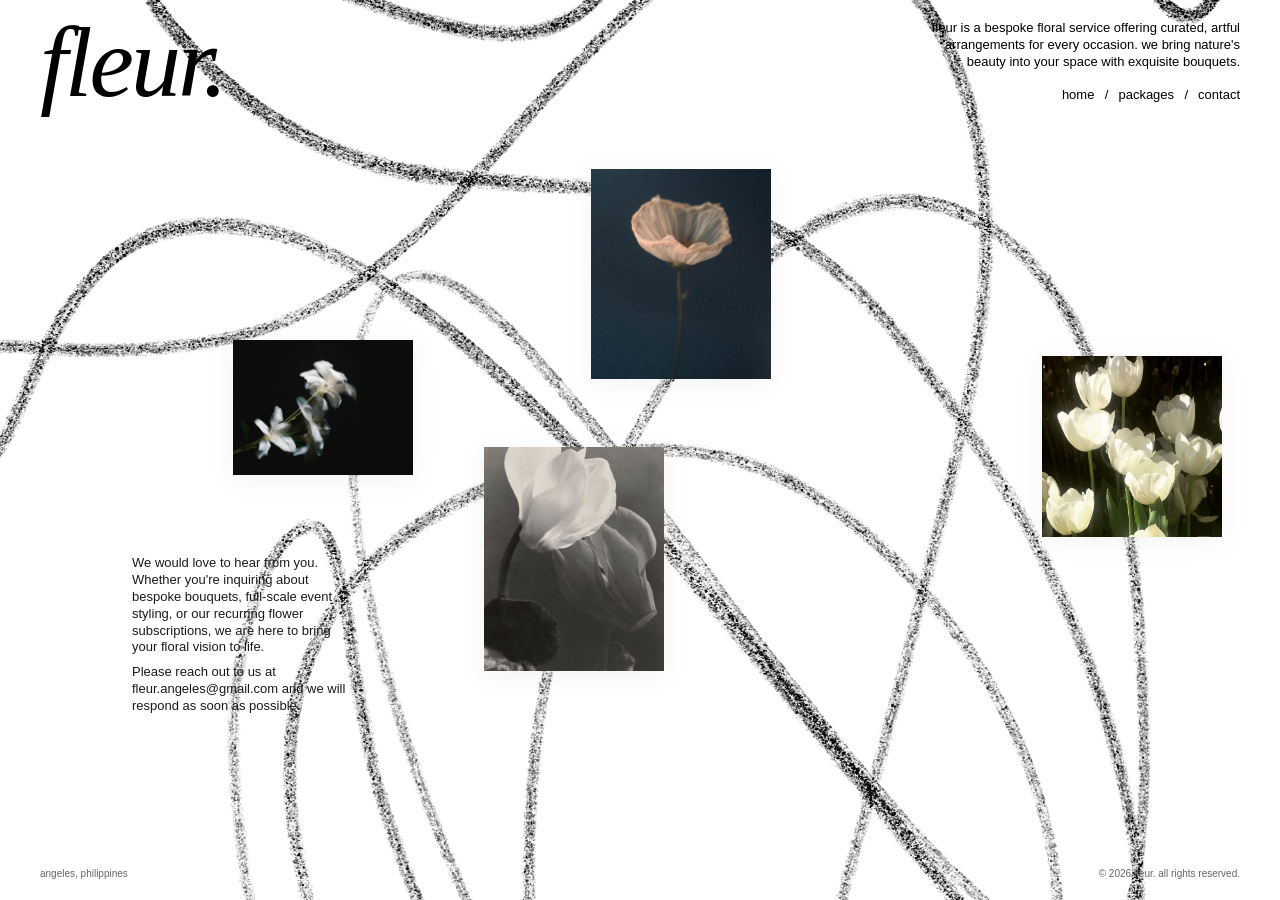
<file: contact.html>
<!DOCTYPE html>
<html lang="en">

<!-- Mirrored from www.komal-yadav.com/contact.html by HTTrack Website Copier/3.x [XR&CO'2014], Tue, 02 Jun 2026 18:36:28 GMT -->
<!-- Added by HTTrack -->
<meta http-equiv="content-type" content="text/html;charset=utf-8" /><!-- /Added by HTTrack -->

<head>
  <meta charset="UTF-8">
  <meta name="viewport" content="width=device-width, initial-scale=1.0">
  <title>fleur. - contact</title>
  <link rel="preload" href="css/shared.css" as="style">
  <link rel="preload" href="css/contact.css" as="style">
  <link rel="preload" href="background-2.webp" as="image">
  <link rel="stylesheet" href="css/shared.css">
  <link rel="stylesheet" href="css/contact.css">
  <link rel="icon" type="image/svg+xml" href="/img/favicon.svg">
</head>

<body>

  <header>
    <div class="name"><a href="/">fleur.</a></div>
    <div class="header-right">
      <p class="bio">fleur is a bespoke floral service offering curated, artful arrangements for every occasion. we bring nature's beauty into your space with exquisite bouquets.</p>
      <nav>
        <a href="/">home</a>
        <a href="/packages">packages</a>
        <a href="/contact">contact</a>
      </nav>
    </div>
  </header>

  <main>
    <div class="diagram-container" id="diagram">


      <!-- Bottom-left contact text -->
      <div class="bottom-left-bio annotation">
        <p>We would love to hear from you. Whether you're inquiring about bespoke bouquets, full-scale event styling, or our recurring flower subscriptions, we are here to bring your floral vision to life.</p>
        <p>Please reach out to us at <a href="mailto:fleur.angeles@gmail.com">fleur.angeles@gmail.com</a> and we will respond as soon as possible.</p>
      </div>
    </div>
  </main>



  <footer>
    <span>angeles, philippines</span>
    <span>© 2026 fleur. all rights reserved.</span>
  </footer>

  <script>
    const imageData = [
      'img/054003dd67b55e819b22521ff9458bbf.jpg',
      'img/0d0739f30f2ff5eef5b02487c89e520b.jpg',
      'img/2ad8b16c6fe46c941c9c9c217c9d9dc9.jpg',
      'img/3ca0317f2b656c546de6f8172dbb6215.jpg',
      'img/5a87e78bbe1f3b272df0105bf6d13633.jpg',
      'img/98595221cd77ef2cb9c266f9c8429f82.jpg',
      'img/b61a91e7ddcf48ea9d461dcdb9b2bdb1.jpg',
      'img/bca471ffaa1527106205a2c6e7812b1e.jpg',
      'img/bcc106cc35eacf93a23d0286d7013e59.jpg',
      'img/e4c2fa854bffafe77b25e014ea99c2ac.jpg'
    ];

    function rectsOverlap(r1, r2, margin = 30) {
      return !(r1.right + margin < r2.left || 
               r1.left > r2.right + margin || 
               r1.bottom + margin < r2.top || 
               r1.top > r2.bottom + margin);
    }

    function getImageSize() {
      const minDim = Math.min(window.innerWidth, window.innerHeight);
      if (window.innerWidth <= 768) return minDim * 0.35;
      return minDim * 0.25;
    }

    function scatterImages() {
      const shuffled = [...imageData].sort(() => 0.5 - Math.random());
      const imageCount = window.innerWidth <= 768 ? 3 : 4;
      const selected = shuffled.slice(0, imageCount);
      
      const placedRects = [];
      const bioText = document.querySelector('.bottom-left-bio');
      const header = document.querySelector('header');
      const footer = document.querySelector('footer');
      
      if (bioText) placedRects.push(bioText.getBoundingClientRect());
      if (header) placedRects.push(header.getBoundingClientRect());
      if (footer) placedRects.push(footer.getBoundingClientRect());

      const size = getImageSize();
      const padding = 20;

      selected.forEach((src, index) => {
        const imgContainer = document.createElement('div');
        imgContainer.className = 'scattered-image';
        const img = document.createElement('img');
        img.src = src;
        imgContainer.appendChild(img);
        
        document.body.appendChild(imgContainer);

        const approxWidth = size * 0.8; // conservative width
        const approxHeight = size;
        
        let attempts = 0;
        let placed = false;
        let finalLeft = 0;
        let finalTop = 0;

        while (!placed && attempts < 100) {
          finalLeft = padding + Math.random() * (window.innerWidth - approxWidth - padding * 2);
          finalTop = padding + (header ? header.getBoundingClientRect().height : 0) + Math.random() * (window.innerHeight - (header ? header.getBoundingClientRect().height : 0) - approxHeight - padding * 2);
          
          const testRect = {
            left: finalLeft,
            top: finalTop,
            right: finalLeft + approxWidth,
            bottom: finalTop + approxHeight
          };

          let overlaps = false;
          for (const r of placedRects) {
            if (rectsOverlap(testRect, r)) {
              overlaps = true;
              break;
            }
          }

          if (!overlaps) {
            placed = true;
            placedRects.push(testRect);
          }
          attempts++;
        }

        if (!placed) {
          imgContainer.remove();
          return;
        }

        // Apply final positions
        imgContainer.style.left = finalLeft + 'px';
        imgContainer.style.top = finalTop + 'px';
        imgContainer.style.width = approxWidth + 'px';
        imgContainer.style.height = approxHeight + 'px';
        
        // Staggered fade in
        setTimeout(() => {
          imgContainer.classList.add('visible');
        }, index * 200 + 100);
      });
    }

    // Run when the window has fully loaded
    window.addEventListener('load', scatterImages);
  </script>

</body>

<!-- Mirrored from www.komal-yadav.com/contact.html by HTTrack Website Copier/3.x [XR&CO'2014], Tue, 02 Jun 2026 18:36:29 GMT -->

</html>
</file>
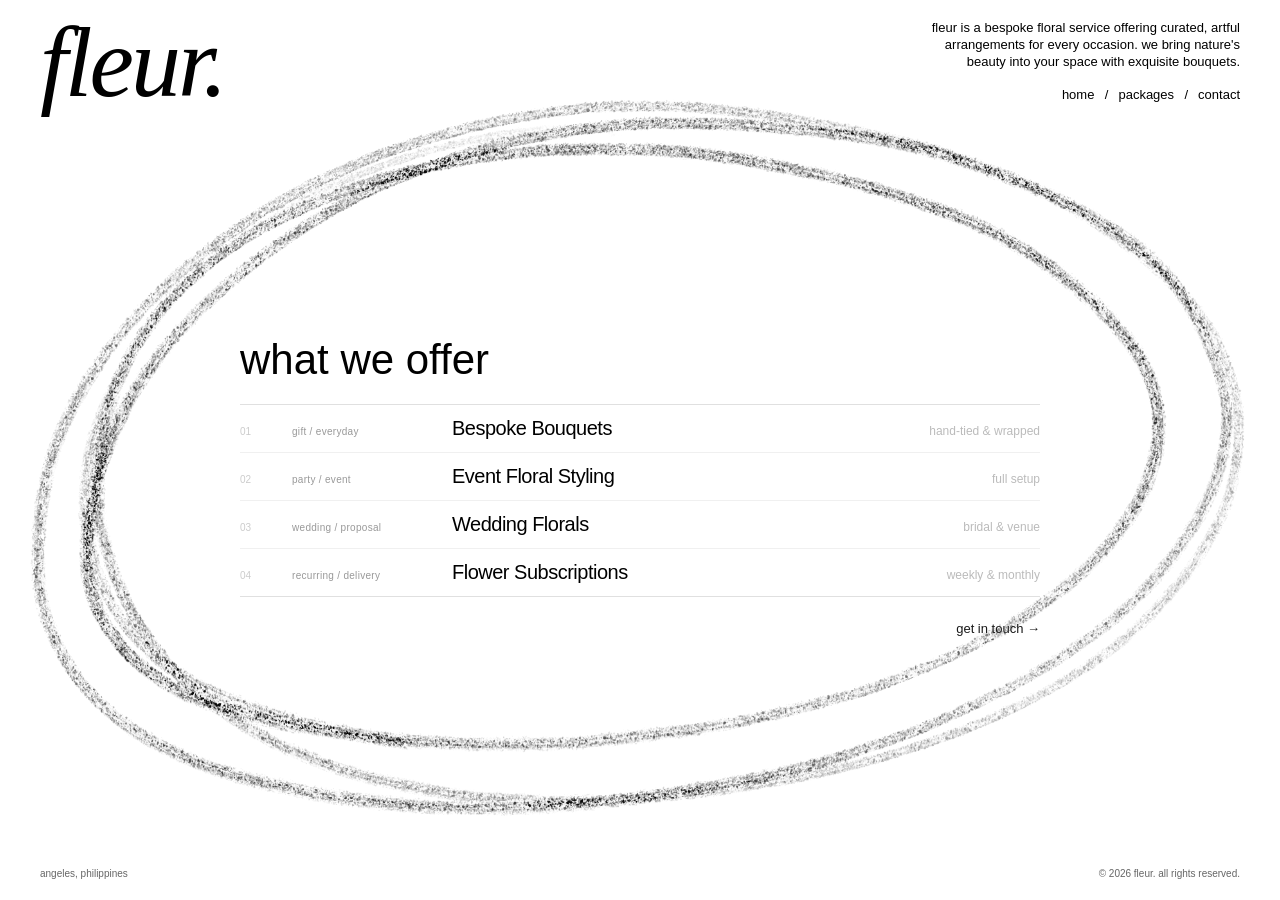
<file: packages.html>
<!DOCTYPE html>
<html lang="en">

<!-- Mirrored from www.komal-yadav.com/services.html by HTTrack Website Copier/3.x [XR&CO'2014], Tue, 02 Jun 2026 18:36:26 GMT -->
<!-- Added by HTTrack -->
<meta http-equiv="content-type" content="text/html;charset=utf-8" /><!-- /Added by HTTrack -->

<head>
  <meta charset="UTF-8">
  <meta name="viewport" content="width=device-width, initial-scale=1.0">
  <title>fleur. - packages</title>
  <link rel="preload" href="css/shared.css" as="style">
  <link rel="preload" href="css/packages.css" as="style">
  <link rel="stylesheet" href="css/shared.css">
  <link rel="stylesheet" href="css/packages.css">

  <!-- Favicon -->
  <link rel="icon" type="image/svg+xml" href="/img/favicon.svg">
</head>

<body>

  <header>
    <div class="name"><a href="/">fleur.</a></div>
    <div class="header-right">
      <p class="bio">fleur is a bespoke floral service offering curated, artful arrangements for every occasion. we
        bring nature's beauty into your space with exquisite bouquets.</p>
      <nav>
        <a href="/">home</a>
        <a href="/packages">packages</a>
        <a href="/contact">contact</a>
      </nav>
    </div>
  </header>

  <main>
    <div class="services-wrapper">
      <img src="circles.webp" alt="" class="circles-background">
      <h1 class="services-heading">what we offer</h1>
      <!-- Service rows -->
      <div class="services-table">
        <div class="service-row">
          <div class="service-header">
            <span class="service-number">01</span>
            <span class="service-meta">gift / everyday</span>
            <span class="service-name">Bespoke Bouquets</span>
            <span class="service-detail">hand-tied & wrapped</span>
          </div>
          <div class="accordion-content">
            <div class="accordion-inner">
              <p class="accordion-description">Carefully curated seasonal blooms arranged with our signature aesthetic. Perfect for gifts, celebrations, or treating yourself.</p>
              <p class="accordion-price">Starting at ₱1,500</p>
            </div>
          </div>
        </div>

        <div class="service-row">
          <div class="service-header">
            <span class="service-number">02</span>
            <span class="service-meta">party / event</span>
            <span class="service-name">Event Floral Styling</span>
            <span class="service-detail">full setup</span>
          </div>
          <div class="accordion-content">
            <div class="accordion-inner">
              <p class="accordion-description">Comprehensive floral design for intimate gatherings to large events. We handle everything from concept to full installation.</p>
              <p class="accordion-price">Starting at ₱25,000</p>
            </div>
          </div>
        </div>

        <div class="service-row">
          <div class="service-header">
            <span class="service-number">03</span>
            <span class="service-meta">wedding / proposal</span>
            <span class="service-name">Wedding Florals</span>
            <span class="service-detail">bridal & venue</span>
          </div>
          <div class="accordion-content">
            <div class="accordion-inner">
              <p class="accordion-description">Bespoke floral storytelling for your special day. Includes bridal bouquets, boutonnieres, centerpieces, and venue installations.</p>
              <p class="accordion-price">Starting at ₱50,000</p>
            </div>
          </div>
        </div>

        <div class="service-row">
          <div class="service-header">
            <span class="service-number">04</span>
            <span class="service-meta">recurring / delivery</span>
            <span class="service-name">Flower Subscriptions</span>
            <span class="service-detail">weekly & monthly</span>
          </div>
          <div class="accordion-content">
            <div class="accordion-inner">
              <p class="accordion-description">Fresh, seasonal arrangements delivered straight to your door on a weekly, bi-weekly, or monthly basis.</p>
              <p class="accordion-price">Starting at ₱1,200/delivery</p>
            </div>
          </div>
        </div>
      </div>

      <!-- CTA right-aligned with table -->
      <div class="cta-row">
        <a href="/contact" class="cta-link">get in touch <span class="arrow">→</span></a>
      </div>
    </div>
  </main>



  <footer>
    <span>angeles, philippines</span>
    <span>© 2026 fleur. all rights reserved.</span>
  </footer>

  <script>
    document.querySelectorAll('.service-row').forEach(row => {
      row.addEventListener('click', () => {
        // Close others
        document.querySelectorAll('.service-row').forEach(r => {
          if (r !== row) {
            r.classList.remove('expanded');
            r.querySelector('.accordion-content').style.maxHeight = null;
          }
        });

        // Toggle current
        row.classList.toggle('expanded');
        const content = row.querySelector('.accordion-content');
        if (row.classList.contains('expanded')) {
          content.style.maxHeight = content.scrollHeight + "px";
        } else {
          content.style.maxHeight = null;
        }
      });
    });
  </script>

</body>

<!-- Mirrored from www.komal-yadav.com/services.html by HTTrack Website Copier/3.x [XR&CO'2014], Tue, 02 Jun 2026 18:36:28 GMT -->

</html>
</file>
<file: css/shared.css>
/* Reset and base styles */
* {
  margin: 0;
  padding: 0;
  box-sizing: border-box;
}

html,
body {
  height: 100%;
}

/* Enable scrolling on touch devices (tablets, mobile) */
@media (pointer: coarse) {
  body {
    overflow: auto !important;
  }
}

body {
  background: #fff;
  font-family: 'Helvetica Neue', Helvetica, Arial, sans-serif;
  display: flex;
  flex-direction: column;
  min-height: 100vh;
}

main {
  animation: fadeIn 1.8s ease-out forwards;
}

@keyframes fadeIn {
  from {
    opacity: 0;
  }

  to {
    opacity: 1;
  }
}

/* Header styles */
header {
  flex-shrink: 0;
  display: flex;
  justify-content: space-between;
  align-items: stretch;
  padding: 20px 40px;
  position: relative;
  z-index: 10;
}

.name {
  font-family: 'Times New Roman', Times, serif;
  font-style: italic;
  font-size: 100px;
  font-weight: 400;
  letter-spacing: -3px;
  line-height: 0.85;
  color: #000;
  text-decoration: none;
  transition: font-family 0.1s ease;
}

.name a {
  color: #000;
  text-decoration: none;
}



a.name {
  color: inherit;
  text-decoration: none;
}

a.name:hover {
  color: inherit;
}

.header-right {
  display: flex;
  flex-direction: column;
  justify-content: space-between;
  text-align: right;
}

.bio {
  font-size: 13px;
  line-height: 1.3;
  max-width: 320px;
  margin-left: auto;
  text-align: right;
  margin-bottom: 15px;
}

nav {
  display: flex;
  justify-content: flex-end;
  gap: 24px;
  font-size: 13px;
  line-height: 1.2;
}

nav a {
  color: #000;
  text-decoration: none;
  padding-bottom: 2px;
  position: relative;
}

/* Animated hover underline */
nav a::before {
  content: '';
  position: absolute;
  width: 100%;
  height: 1px;
  bottom: 0;
  left: 0;
  background-color: #000;
  transform: scaleX(0);
  transform-origin: left;
  transition: transform 0.6s ease;
}

nav a:hover::before {
  transform: scaleX(1);
  transform-origin: right;
}

/* Separator */
nav a:not(:last-child)::after {
  content: '/';
  position: absolute;
  right: -14px;
  top: 0;
  color: #000;
  pointer-events: none;
}

/* Footer styles */
footer {
  flex-shrink: 0;
  padding: 20px 40px;
  display: flex;
  justify-content: space-between;
  font-size: 10px;
  color: #666;
  line-height: 1.3;
}

footer span {
  flex: 1;
}

footer span:nth-child(2) {
  text-align: center;
}

footer span:last-child {
  text-align: right;
}

footer a {
  color: #000;
  text-decoration: none;
}

/* Video overlay */
.video-overlay {
  position: fixed;
  top: 0;
  left: 0;
  width: 100%;
  height: 100%;
  z-index: 0;
  background: #000;
  overflow: hidden;
  opacity: 0;
  visibility: hidden;
  transition: opacity 0.6s ease, visibility 0.6s ease;
}

.video-overlay.active {
  opacity: 1;
  visibility: visible;
}

.video-overlay iframe {
  position: absolute;
  top: 50%;
  left: 50%;
  width: 177.78vh;
  /* 16/9 * 100vh */
  height: 56.25vw;
  /* 9/16 * 100vw */
  min-width: 100%;
  min-height: 100%;
  transform: translate(-50%, -50%);
  border: none;
  pointer-events: none;
}

/* Custom cursor follower */
.cursor-follower {
  position: fixed;
  width: 24px;
  height: 24px;
  pointer-events: none;
  z-index: 9999;
  transform: translate(-50%, -50%);
  will-change: transform;
}

.cursor-follower canvas {
  width: 100%;
  height: 100%;
  display: block;
}

/* Tablet styles */
@media (max-width: 1024px) {
  .name {
    letter-spacing: -2px;
  }

  header {
    padding: 20px;
  }

  .bio {
    max-width: 250px;
  }

  nav {
    gap: 20px;
  }

  footer {
    padding: 20px;
  }
}

/* Mobile styles */
@media (max-width: 768px) {
  .name {
    font-size: 48px;
  }

  header {
    flex-direction: column;
    gap: 15px;
    align-items: flex-start;
    padding: 10px 20px;
  }

  .header-right {
    text-align: left;
    width: 100%;
  }

  .bio {
    margin-left: 0;
    text-align: left;
    max-width: 250px;
    margin-bottom: 12px;
  }

  nav {
    justify-content: flex-start;
    gap: 20px;
  }

  nav a:not(:last-child)::after {
    right: -12px;
  }

  footer {
    position: fixed;
    bottom: 0;
    right: 0;
    left: auto;
    padding: 10px 20px;
    z-index: 20;
    flex-direction: column;
    align-items: flex-end;
    gap: 2px;
  }

  footer span {
    flex: none;
    text-align: right;
  }

  .cursor-follower {
    display: none;
  }
}

/* Small mobile styles */
@media (max-width: 480px) {
  .name {
    font-size: 36px;
  }

  .cursor-follower {
    display: none;
  }
}
</file>
<file: css/contact.css>
/* Contact page specific styles */

body {
  background: #fff url('../background-2.webp');
  background-size: cover;
  background-position: center;
  background-attachment: fixed;
  overflow: hidden;
}

@media (pointer: coarse) {
  body {
    background: #fff;
    overflow: hidden !important;
  }

  body::before {
    content: '';
    position: fixed;
    top: 0;
    left: 0;
    width: 100%;
    height: 100%;
    background: url('../background-2.webp') center / auto 115% no-repeat;
    z-index: -1;
  }
}



main {
  flex: 1;
  display: flex;
  align-items: center;
  justify-content: center;
  padding: 20px;
  overflow: hidden;
  position: relative;
  z-index: 2;
}

.diagram-container {
  position: relative;
  width: calc(100% - 40px);
  height: calc(100% - 40px);
  max-width: 100%;
  max-height: 100%;
}

/* Box model layers */
.box-layer {
  position: absolute;
  border: 1px solid;
  transition: border-color 0.3s ease, border-width 0.3s ease, transform 0.3s ease;
  pointer-events: none;
}

.margin-box {
  top: 0;
  left: 0;
  right: 0;
  bottom: 0;
  border-color: #e0e0e0;
}

.border-box {
  top: 40px;
  left: 40px;
  right: 40px;
  bottom: 40px;
  border-color: #d0d0d0;
}

.padding-box {
  top: 80px;
  left: 80px;
  right: 80px;
  bottom: 80px;
  border-color: #c0c0c0;
}

/* Hover states */
.margin-box.active {
  border-color: #000;
}

.border-box.active {
  border-color: #000;
}

.padding-box.active {
  border-color: #000;
}

/* Layer labels */
.layer-label {
  position: absolute;
  font-size: 9px;
  font-weight: 400;
  letter-spacing: 0.5px;
  color: #ccc;
  text-transform: lowercase;
  transition: color 0.15s ease;
}

.layer-label.active {
  color: #000;
}

.margin-label {
  top: 4px;
  left: 6px;
}

.border-label {
  top: 44px;
  left: 46px;
}

.padding-label {
  top: 84px;
  left: 86px;
}

/* Dimension labels */
.dimension-label {
  position: absolute;
  font-size: 10px;
  font-weight: 400;
  color: #999;
  letter-spacing: 0.3px;
}

.dimension-width {
  top: -18px;
  left: 50%;
  transform: translateX(-50%);
}

.dimension-height {
  right: -40px;
  top: 50%;
  transform: translateY(-50%) rotate(90deg);
}

/* Annotations - matching bio typography */
.annotation {
  font-size: 13px;
  font-weight: 400;
  line-height: 1.3;
  color: #1a1a1a;
  position: relative;
  z-index: 10;
}

.annotation a {
  color: #1a1a1a;
  text-decoration: none;
  padding-bottom: 2px;
  position: relative;
}

.annotation a::before {
  content: '';
  position: absolute;
  width: 100%;
  height: 1px;
  bottom: 0;
  left: 0;
  background-color: #1a1a1a;
  transform: scaleX(0);
  transform-origin: left;
  transition: transform 0.6s ease;
}

.annotation a:hover::before {
  transform: scaleX(1);
  transform-origin: right;
}

.top-right-annotation {
  position: absolute;
  top: 92px;
  right: 92px;
  text-align: right;
  white-space: nowrap;
}

.right-annotation {
  position: absolute;
  right: 92px;
  bottom: 92px;
  text-align: left;
}

.right-annotation .label {
  color: #999;
  font-size: 10px;
  letter-spacing: 0.3px;
  margin-bottom: 2px;
}

.right-annotation .location {
  margin-bottom: 16px;
}

.right-annotation .links {
  display: flex;
  flex-direction: column;
  gap: 4px;
  align-items: flex-start;
}

.bottom-left-bio {
  position: absolute;
  left: 92px;
  bottom: 92px;
  max-width: 220px;
  text-align: left;
}

.bottom-left-bio p {
  font-size: 13px;
  line-height: 1.3;
  margin-bottom: 8px;
}

.bottom-left-bio p:last-child {
  margin-bottom: 0;
}

.center-clock {
  position: absolute;
  top: 50%;
  left: 50%;
  transform: translate(-50%, -50%);
  font-size: 13px;
  font-weight: 400;
  color: #ddd;
  letter-spacing: 1px;
}

/* Scattered Images */
.scattered-image {
  position: fixed;
  opacity: 0;
  transition: opacity 1s ease;
  pointer-events: none;
  z-index: 1;
  /* Below text */
}

.scattered-image.visible {
  opacity: 1;
}

.scattered-image img {
  width: 100%;
  height: 100%;
  object-fit: contain;
  filter: drop-shadow(0 4px 12px rgba(0, 0, 0, 0.05));
}

/* Responsive overrides for contact page */
@media (max-width: 1024px) {
  .diagram-container {
    width: calc(100% - 20px);
    height: calc(100% - 20px);
  }

  .top-right-annotation {
    top: 70px;
    right: 70px;
  }

  .right-annotation {
    right: 70px;
    bottom: 70px;
  }

  .bottom-left-bio {
    left: 70px;
    bottom: 70px;
    max-width: 220px;
  }

  .center-clock {}

  .dimension-label {}
}

@media (max-width: 768px) {
  body {
    height: 100%;
    min-height: 0;
    max-height: 100%;
    overflow: hidden !important;
  }

  main {
    padding: 5px 20px 20px 20px;
    min-height: 0;
    flex: 1;
    overflow: hidden;
  }



  .diagram-container {
    width: 100%;
    height: 100%;
    overflow: hidden;
  }

  /* Hide boxes and their labels on mobile */
  .box-layer,
  .layer-label,
  .dimension-label {
    display: none;
  }

  /* Reposition clock on mobile */
  .center-clock {
    top: 10px;
    left: 0;
    transform: none;
    color: #1a1a1a;
  }

  /* Keep text positioning same as desktop */
  .top-right-annotation {
    top: 10px;
    right: 0;
  }

  .right-annotation {
    right: 0;
    bottom: 80px;
    text-align: right;
  }

  .bottom-left-bio {
    left: 0;
    bottom: 80px;
    max-width: 50%;
  }
}

@media (max-width: 480px) {
  main {
    padding: 5px 15px;
  }

  .top-right-annotation {
    top: 10px;
    right: 0;
  }

  .right-annotation {
    right: 0;
    bottom: 80px;
  }

  .bottom-left-bio {
    left: 0;
    bottom: 80px;
    max-width: 55%;
  }
}
</file>
<file: css/packages.css>
/* Services page - centered table layout */

body {
  background: #fff url('../circles.webp');
  background-size: cover;
  background-position: center;
  background-attachment: fixed;
  overflow: hidden;
}

@media (pointer: coarse) {
  body {
    background: #fff;
  }

  body::before {
    content: '';
    position: fixed;
    top: 0;
    left: 0;
    width: 100vw;
    height: 100vh;
    background: url('../circles.webp') center / cover no-repeat;
    z-index: -1;
    pointer-events: none;
  }
}



main {
  flex: 1;
  display: flex;
  align-items: center;
  justify-content: center;
  padding: 20px 40px;
  overflow: visible;
}

/* Wrapper for vertical centering */
.services-wrapper {
  display: flex;
  flex-direction: column;
  align-items: flex-start;
  max-width: 800px;
  width: 100%;
  position: relative;
}

/* Circles background - desktop only */
.circles-background {
  display: none !important;
}

/* Services heading */
.services-heading {
  font-size: 42px;
  font-weight: 400;
  color: #000;
  margin: 0 0 20px 0;
}

/* Services table */
.services-table {
  width: 100%;
}

.service-row {
  padding: 12px 0;
  border-top: 1px solid #f0f0f0;
  border-bottom: none;
  cursor: pointer;
  transition: transform 0.3s ease, border-color 0.3s ease;
  position: relative;
}

.service-header {
  display: grid;
  grid-template-columns: 32px 140px 1fr auto;
  align-items: baseline;
  gap: 20px;
}

@media (min-width: 769px) {
  .service-row:hover {
    transform: translateY(-3px);
    border-top-color: #000;
  }

  .service-row:first-child:hover {
    border-top-color: #000;
  }

  .service-row:hover+.service-row {
    border-top-color: #000;
  }

  .service-row:last-child:hover {
    border-bottom-color: #000;
  }

  .service-row:hover .service-number {
    color: #000;
  }

  .service-row:hover .service-meta {
    color: #555;
  }

  .service-row:hover .service-detail {
    color: #555;
  }
}

.service-row:first-child {
  border-top: 1px solid #e0e0e0;
}

.service-row:last-child {
  border-bottom: 1px solid #e0e0e0;
  transition: transform 0.3s ease, border-color 0.3s ease, border-bottom-color 0.3s ease;
}

.service-number {
  font-size: 10px;
  font-weight: 400;
  color: #ccc;
  font-variant-numeric: tabular-nums;
}

.service-meta {
  font-size: 10px;
  font-weight: 400;
  letter-spacing: 0.3px;
  color: #999;
  text-transform: lowercase;
}

.service-name {
  font-size: 20px;
  font-weight: 400;
  letter-spacing: -0.5px;
  color: #000;
}

.service-detail {
  font-size: 12px;
  font-weight: 400;
  color: #bbb;
  text-align: right;
}

/* Accordion Content */
.accordion-content {
  max-height: 0;
  overflow: hidden;
  transition: max-height 0.4s ease-out;
}

.accordion-inner {
  padding: 15px 0 10px 192px;
  /* aligns with service name: 32+20+140 */
}

.accordion-description {
  font-size: 13px;
  color: #666;
  line-height: 1.4;
  margin-bottom: 8px;
  max-width: 400px;
}

.accordion-price {
  font-size: 12px;
  color: #000;
  font-weight: 500;
}

/* CTA row */
.cta-row {
  margin-top: 24px;
  width: 100%;
  display: flex;
  justify-content: flex-end;
}

.cta-link {
  font-size: 13px;
  font-weight: 400;
  color: #1a1a1a;
  text-decoration: none;
  border-bottom: 1px solid transparent;
  transition: border-color 0.2s ease;
}

.cta-link .arrow {
  display: inline-block;
  transition: transform 0.5s ease;
}

.cta-link:hover {
  border-bottom-color: #1a1a1a;
}

.cta-link:hover .arrow {
  transform: translateX(2px);
}

/* Tablet */
@media (max-width: 1024px) {
  main {
    padding: 30px;
  }

  .services-wrapper {
    max-width: 560px;
  }

  .service-header {
    grid-template-columns: 30px 120px 1fr auto;
    gap: 16px;
  }

  .accordion-inner {
    padding-left: 166px;
  }

  .service-name {}

  .service-detail {}
}

/* Mobile */
@media (max-width: 768px) {

  body {
    overflow: auto;
    height: auto;
  }

  main {
    flex: 1;
    min-height: 0;
    padding: 10px 20px;
    align-items: flex-start;
    justify-content: center;
  }



  .services-wrapper {
    max-width: 100%;
    padding-top: 0;
  }

  .services-heading {
    margin: 0 0 10px 0;
  }

  .services-table {
    width: 100%;
  }

  /* Stacked layout on mobile */
  .service-row {
    display: block;
    padding: 8px 0;
    border-top: 1px solid #e0e0e0;
  }

  .service-header {
    display: block;
  }

  .service-row:first-child {
    border-top: 1px solid #ccc;
  }

  .service-row:last-child {
    border-bottom: 1px solid #ccc;
  }

  .service-number {
    color: #999;
    letter-spacing: 0.5px;
    display: inline;
  }

  .service-meta {
    color: #999;
    letter-spacing: 0.3px;
    display: inline;
    margin-left: 8px;
  }

  .service-name {
    letter-spacing: -0.3px;
    display: block;
    margin-top: 3px;
  }

  .service-detail {
    text-align: left;
    color: #aaa;
    display: block;
    margin-top: 1px;
  }

  .accordion-inner {
    padding-left: 0;
    padding-top: 8px;
  }

  .accordion-description {}

  .accordion-price {}

  .cta-row {
    margin-top: 12px;
  }

  .cta-link {}
}

/* Small mobile */
@media (max-width: 480px) {
  main {
    padding: 15px;
    padding-top: 20px;
  }

  .services-wrapper {
    padding-top: 5px;
  }

  .services-heading {
    margin: 0 0 10px 0;
  }

  .service-row {
    padding: 9px 0;
  }

  .service-name {}

  .service-detail {}

  .cta-row {
    margin-top: 14px;
  }

  .cta-link {}
}
</file>
